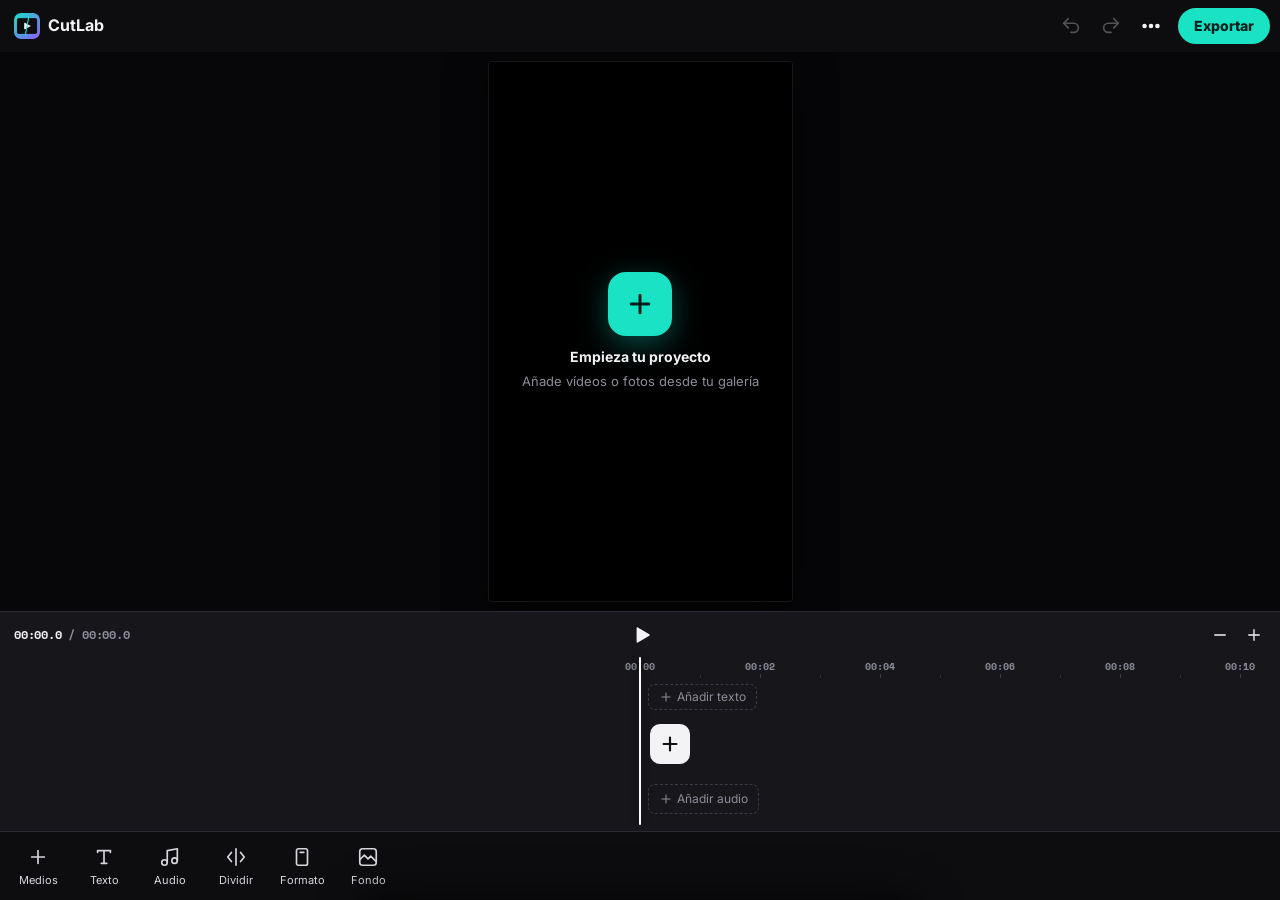
<file: index.html>
<!doctype html>
<html lang="es">
<head>
<meta charset="utf-8">
<meta name="viewport" content="width=device-width,initial-scale=1">
<title>CutLab</title>
<meta http-equiv="refresh" content="0; url=apps/web/">
<link rel="canonical" href="apps/web/">
<style>body{margin:0;min-height:100vh;display:grid;place-items:center;background:#0d0d10;color:#f3f3f6;font:16px system-ui,sans-serif}a{color:#19e3c4}</style>
</head>
<body>
<p>CutLab se ha movido. <a href="apps/web/">Abrir CutLab</a></p>
<script>location.replace('apps/web/' + location.search + location.hash);</script>
</body>
</html>
</file>
<file: apps/web/style.css>
:root {
  --bg: #0d0d10;
  --panel: #16161b;
  --panel2: #202028;
  --line: #2a2a33;
  --text: #f3f3f6;
  --muted: #8d8d99;
  --accent: #19e3c4;
  --accent-ink: #03211c;
  --text-clip: #8f5cff;
  --audio-clip: #1d5fb8;
  --danger: #ff4d6a;
  color-scheme: dark;
}
* { box-sizing: border-box; -webkit-tap-highlight-color: transparent; }
html, body {
  margin: 0; height: 100%; background: var(--bg); color: var(--text);
  font: 14px/1.35 Inter, system-ui, -apple-system, sans-serif;
  overflow: hidden; overscroll-behavior: none;
  user-select: none; -webkit-user-select: none; -webkit-touch-callout: none;
}
body { display: flex; flex-direction: column; height: 100dvh; padding-top: env(safe-area-inset-top); }
button { font: inherit; color: inherit; background: none; border: 0; cursor: pointer; padding: 0; }
button:disabled { opacity: .3; cursor: default; }
svg { width: 22px; height: 22px; fill: none; stroke: currentColor; stroke-width: 1.8; stroke-linecap: round; stroke-linejoin: round; flex: none; }
.hidden { display: none !important; }
.muted { color: var(--muted); font-size: 12.5px; }

/* ---------- cabecera ---------- */
#top { height: 52px; flex: none; display: flex; align-items: center; justify-content: space-between; padding: 0 10px 0 14px; }
.brand { display: flex; gap: 8px; align-items: center; font-weight: 800; font-size: 16px; }
.brand img { width: 26px; height: 26px; border-radius: 7px; }
.top-actions { display: flex; gap: 2px; align-items: center; }
.icon { width: 38px; height: 38px; border-radius: 10px; display: grid; place-items: center; }
.icon:not(:disabled):active { background: var(--panel2); }
.icon.sm { width: 32px; height: 32px; }
.icon.sm svg { width: 18px; height: 18px; }
.primary {
  background: var(--accent); color: var(--accent-ink); font-weight: 800; padding: 9px 16px;
  border-radius: 999px; text-decoration: none; display: inline-flex; gap: 6px; align-items: center; justify-content: center; margin-left: 6px;
}
.primary:active { filter: brightness(.9); }
.pill { border: 1px solid var(--line); padding: 7px 12px; border-radius: 999px; font-size: 13px; margin-right: 4px; }
.ghost { padding: 11px 16px; border-radius: 12px; background: var(--panel2); font-weight: 600; }

/* ---------- vista previa ---------- */
#stage { flex: 1; min-height: 0; position: relative; display: grid; place-items: center; background: #060608; overflow: hidden; }
#cv { display: block; background: #000; touch-action: none; box-shadow: 0 0 0 1px #ffffff12, 0 10px 40px #0008; border-radius: 3px; }
#empty { position: absolute; inset: 0; display: grid; place-items: center; pointer-events: none; }
.empty-card { pointer-events: auto; display: flex; flex-direction: column; align-items: center; gap: 6px; text-align: center; padding: 20px; }
.empty-card span { color: var(--muted); font-size: 13px; }
.big-add { width: 64px; height: 64px; border-radius: 18px; background: var(--accent); color: var(--accent-ink); display: grid; place-items: center; margin-bottom: 6px; box-shadow: 0 8px 30px #19e3c455; }
.big-add svg { width: 30px; height: 30px; stroke-width: 2.4; }

/* ---------- transporte ---------- */
#transport { height: 46px; flex: none; display: flex; align-items: center; justify-content: space-between; padding: 0 10px 0 14px; background: var(--panel); border-top: 1px solid var(--line); }
#tTime { font: 700 12px/1 "Space Mono", ui-monospace, monospace; color: var(--muted); min-width: 130px; letter-spacing: -.2px; }
#tTime b { color: var(--text); font-weight: 700; }
.play { width: 42px; height: 42px; border-radius: 50%; display: grid; place-items: center; }
.play:active { background: var(--panel2); }
.zoom { display: flex; gap: 2px; min-width: 130px; justify-content: flex-end; }

/* ---------- línea de tiempo ---------- */
#tlWrap { flex: none; position: relative; background: var(--panel); }
#tl { overflow-x: auto; overflow-y: hidden; scrollbar-width: none; touch-action: pan-x; }
#tl::-webkit-scrollbar { display: none; }
#tlInner { position: relative; padding: 2px 0 12px; min-width: 100%; }
#ruler { position: relative; height: 20px; }
.tick { position: absolute; top: 3px; font: 700 9.5px/1 "Space Mono", ui-monospace, monospace; color: var(--muted); transform: translateX(-50%); white-space: nowrap; }
.tick::after { content: ''; position: absolute; left: 50%; top: 12px; width: 1px; height: 4px; background: #3a3a45; }
.tick.minor { font-size: 0; }
.tick.minor::after { top: 13px; height: 3px; background: #2c2c36; }
.row { position: relative; margin: 5px 0; }
#rowText { height: 26px; }
#rowMain { height: 58px; }
#rowAudio { height: 30px; }
.clip { position: absolute; top: 0; border-radius: 7px; overflow: hidden; touch-action: pan-x; cursor: pointer; }
.clip.main { height: 58px; background-color: #26262e; background-repeat: repeat-x; background-position: left center; background-size: auto 100%; box-shadow: inset 0 0 0 1px #ffffff14; }
.clip.text { height: 24px; background: var(--text-clip); font-size: 11.5px; font-weight: 600; padding: 0 10px; line-height: 24px; white-space: nowrap; }
.clip.audio { height: 28px; background-color: var(--audio-clip); background-repeat: no-repeat; font-size: 11px; font-weight: 600; padding: 0 10px; line-height: 28px; white-space: nowrap; }
.clip .lbl { position: relative; overflow: hidden; text-overflow: ellipsis; display: block; pointer-events: none; }
.clip.audio .lbl { text-shadow: 0 1px 2px #000a; }
.clip.sel { box-shadow: inset 0 0 0 2px #fff; z-index: 2; }
.clip.sel.text, .clip.sel.audio { padding: 0 20px; }
.clip.dragging { opacity: .85; z-index: 8; box-shadow: inset 0 0 0 2px #fff, 0 8px 24px #000c; }
.h { position: absolute; top: 0; bottom: 0; width: 16px; background: #fff; display: grid; place-items: center; touch-action: none; z-index: 3; cursor: ew-resize; }
.h::after { content: ''; width: 2px; height: 42%; border-radius: 2px; background: #111; }
.h.l { left: 0; }
.h.r { right: 0; }
.h::before { content: ''; position: absolute; inset: -8px -10px; }
.badge { position: absolute; left: 6px; bottom: 4px; font: 800 10px/1 Inter, sans-serif; background: #000b; padding: 3px 5px; border-radius: 5px; pointer-events: none; }
.clip.sel .badge { left: 20px; }
.tbtn { position: absolute; top: 50%; transform: translate(-50%, -50%); width: 22px; height: 22px; border-radius: 6px; background: #f3f3f6; color: #111; display: grid; place-items: center; z-index: 4; box-shadow: 0 2px 6px #0008; }
.tbtn svg { width: 14px; height: 14px; stroke-width: 2.2; }
.tbtn.on { background: var(--accent); }
.add-end { position: absolute; top: 9px; width: 40px; height: 40px; border-radius: 10px; background: #f3f3f6; color: #111; display: grid; place-items: center; }
.add-end svg { stroke-width: 2.4; }
.row-hint { position: absolute; top: 0; height: 100%; display: flex; align-items: center; gap: 4px; color: var(--muted); font-size: 12px; border: 1px dashed #3a3a45; border-radius: 7px; padding: 0 10px; white-space: nowrap; }
.row-hint svg { width: 14px; height: 14px; }
#playhead { position: absolute; left: 50%; top: 0; bottom: 6px; width: 2px; margin-left: -1px; background: #fff; pointer-events: none; z-index: 9; box-shadow: 0 0 8px #000a; border-radius: 2px; }

/* ---------- barra de herramientas ---------- */
#toolbar { flex: none; display: flex; overflow-x: auto; gap: 2px; padding: 6px 6px calc(6px + env(safe-area-inset-bottom)); background: var(--bg); border-top: 1px solid var(--line); scrollbar-width: none; }
#toolbar::-webkit-scrollbar { display: none; }
.tool { flex: none; min-width: 64px; display: flex; flex-direction: column; align-items: center; gap: 5px; padding: 8px 4px 6px; border-radius: 10px; font-size: 11px; color: #d6d6dd; }
.tool:active { background: var(--panel2); }
.tool.danger { color: var(--danger); }
.tool.back { min-width: 46px; margin-right: 4px; position: sticky; left: 0; background: var(--bg); z-index: 1; border-right: 1px solid var(--line); border-radius: 0; }

/* ---------- hoja inferior ---------- */
#scrim { position: fixed; inset: 0; z-index: 19; }
#sheet {
  position: fixed; left: 0; right: 0; bottom: 0; z-index: 20; background: var(--panel); border-radius: 18px 18px 0 0;
  box-shadow: 0 -12px 40px #000a; max-height: 56dvh; display: flex; flex-direction: column;
  transition: transform .22s cubic-bezier(.2,.8,.2,1); padding-bottom: env(safe-area-inset-bottom); border-top: 1px solid var(--line);
}
#sheet.closed { transform: translateY(110%); pointer-events: none; }
.sheet-head { display: flex; justify-content: space-between; align-items: center; padding: 10px 10px 2px 18px; font-size: 15px; }
.sheet-head .icon { background: var(--accent); color: var(--accent-ink); width: 34px; height: 34px; border-radius: 50%; }
#sheetBody { overflow-y: auto; padding: 8px 18px 18px; display: flex; flex-direction: column; gap: 16px; user-select: text; }
.stack { display: flex; flex-direction: column; gap: 16px; }
.sec-title { font-size: 12px; color: var(--muted); font-weight: 600; margin-bottom: 8px; text-transform: uppercase; letter-spacing: .6px; }
.ctl-top { display: flex; justify-content: space-between; font-size: 13px; margin-bottom: 6px; }
.ctl-top .val { color: var(--muted); font-family: "Space Mono", ui-monospace, monospace; font-size: 12px; }
input[type=range] { width: 100%; height: 28px; background: transparent; -webkit-appearance: none; appearance: none; margin: 0; }
input[type=range]::-webkit-slider-runnable-track { height: 4px; background: #3a3a45; border-radius: 4px; }
input[type=range]::-moz-range-track { height: 4px; background: #3a3a45; border-radius: 4px; }
input[type=range]::-webkit-slider-thumb { -webkit-appearance: none; width: 22px; height: 22px; border-radius: 50%; background: #fff; margin-top: -9px; box-shadow: 0 2px 6px #0008; }
input[type=range]::-moz-range-thumb { width: 22px; height: 22px; border-radius: 50%; background: #fff; border: 0; }
textarea { width: 100%; background: var(--panel2); color: var(--text); border: 1px solid var(--line); border-radius: 12px; padding: 12px; font: 16px/1.4 Inter, sans-serif; resize: none; outline: none; }
textarea:focus { border-color: var(--accent); }
.chips { display: flex; gap: 8px; overflow-x: auto; scrollbar-width: none; padding-bottom: 2px; }
.chips::-webkit-scrollbar { display: none; }
.chips.wrap { flex-wrap: wrap; overflow: visible; }
.chip { flex: none; padding: 9px 14px; border-radius: 10px; background: var(--panel2); font-size: 13px; border: 1.5px solid transparent; white-space: nowrap; }
.chip.on { border-color: var(--accent); color: var(--accent); }
.seg { display: flex; background: var(--panel2); border-radius: 11px; padding: 3px; gap: 3px; }
.seg .chip { flex: 1; background: transparent; padding: 8px; border: 0; }
.seg .chip.on { background: #33333d; color: var(--text); }
.swatches { display: flex; gap: 10px; overflow-x: auto; scrollbar-width: none; padding: 2px; align-items: center; }
.swatches::-webkit-scrollbar { display: none; }
.sw { flex: none; width: 30px; height: 30px; border-radius: 50%; box-shadow: inset 0 0 0 1px #ffffff30; }
.sw.on { outline: 2px solid var(--accent); outline-offset: 2px; }
.sw-custom { position: relative; width: 30px; height: 30px; border-radius: 50%; overflow: hidden; flex: none; background: conic-gradient(red, yellow, lime, cyan, blue, magenta, red); }
.sw-custom input { position: absolute; inset: -8px; width: 46px; height: 46px; opacity: 0; cursor: pointer; }
.toggle-row { display: flex; justify-content: space-between; align-items: center; font-size: 14px; }
.switch { width: 46px; height: 28px; border-radius: 14px; background: #3a3a45; position: relative; transition: background .15s; }
.switch::after { content: ''; position: absolute; top: 3px; left: 3px; width: 22px; height: 22px; border-radius: 50%; background: #fff; transition: transform .15s; }
.switch.on { background: var(--accent); }
.switch.on::after { transform: translateX(18px); }
.grid { display: grid; grid-template-columns: repeat(auto-fill, minmax(76px, 1fr)); gap: 10px; }
.fbtn { display: flex; flex-direction: column; gap: 6px; align-items: center; font-size: 11.5px; }
.fbtn .fimg { width: 100%; aspect-ratio: 1; border-radius: 10px; background: #333 center/cover; border: 2px solid transparent; }
.fbtn.on .fimg { border-color: var(--accent); }
.fbtn.on { color: var(--accent); }
.tpl { height: 74px; border-radius: 12px; background: #000 linear-gradient(135deg, #2b2b35, #16161c); display: grid; place-items: center; padding: 6px; overflow: hidden; text-align: center; line-height: 1.05; }
.ratio-ico { display: inline-block; border: 2px solid currentColor; border-radius: 3px; vertical-align: middle; margin-right: 8px; }
.btn-row { display: flex; gap: 10px; flex-wrap: wrap; }
.btn-row .ghost { flex: 1; display: inline-flex; gap: 6px; align-items: center; justify-content: center; }
.menu-item { display: flex; gap: 12px; align-items: center; padding: 12px 4px; border-bottom: 1px solid var(--line); font-size: 14px; width: 100%; text-align: left; }
.menu-item.danger { color: var(--danger); }
.help { font-size: 13px; color: #c8c8d0; line-height: 1.55; }
.help b { color: var(--text); }
kbd { font: 700 11px "Space Mono", monospace; background: var(--panel2); padding: 2px 6px; border-radius: 5px; border: 1px solid var(--line); }

/* ---------- exportación ---------- */
#exportOverlay { position: fixed; inset: 0; z-index: 40; background: #000d; display: grid; place-items: center; padding: 20px; backdrop-filter: blur(6px); }
.exp-card { width: min(420px, 100%); background: var(--panel); border-radius: 20px; padding: 22px; text-align: center; border: 1px solid var(--line); }
.exp-card > div { display: flex; flex-direction: column; gap: 14px; }
.exp-title { font-size: 18px; font-weight: 800; }
.bar { height: 8px; background: #2c2c36; border-radius: 8px; overflow: hidden; }
.bar i { display: block; height: 100%; width: 0; background: var(--accent); transition: width .2s; }
#expPct { font: 700 24px "Space Mono", monospace; }
#expVideo { width: 100%; max-height: 46dvh; background: #000; border-radius: 12px; }
.exp-actions { display: flex; gap: 10px; }
.exp-actions > * { flex: 1; margin: 0; }

#toast { position: fixed; left: 50%; bottom: 140px; transform: translate(-50%, 20px); background: #2c2c36; color: #fff; padding: 10px 16px; border-radius: 12px; font-size: 13px; opacity: 0; pointer-events: none; transition: .2s; z-index: 50; max-width: 86vw; text-align: center; box-shadow: 0 6px 24px #0009; }
#toast.show { opacity: 1; transform: translate(-50%, 0); }
#pool { position: fixed; left: 0; top: 0; width: 2px; height: 2px; overflow: hidden; opacity: 0.01; pointer-events: none; z-index: -1; }
#pool video { width: 2px; height: 2px; }

@media (min-width: 760px) {
  #sheet { left: 50%; right: auto; width: 560px; transform: translateX(-50%); }
  #sheet.closed { transform: translate(-50%, 110%); }
  #rowMain, .clip.main { height: 64px; }
}
@media (max-height: 640px) {
  #rowMain, .clip.main { height: 48px; }
  .add-end { top: 4px; }
  .tool { padding: 6px 4px 4px; gap: 3px; }
}
</file>
